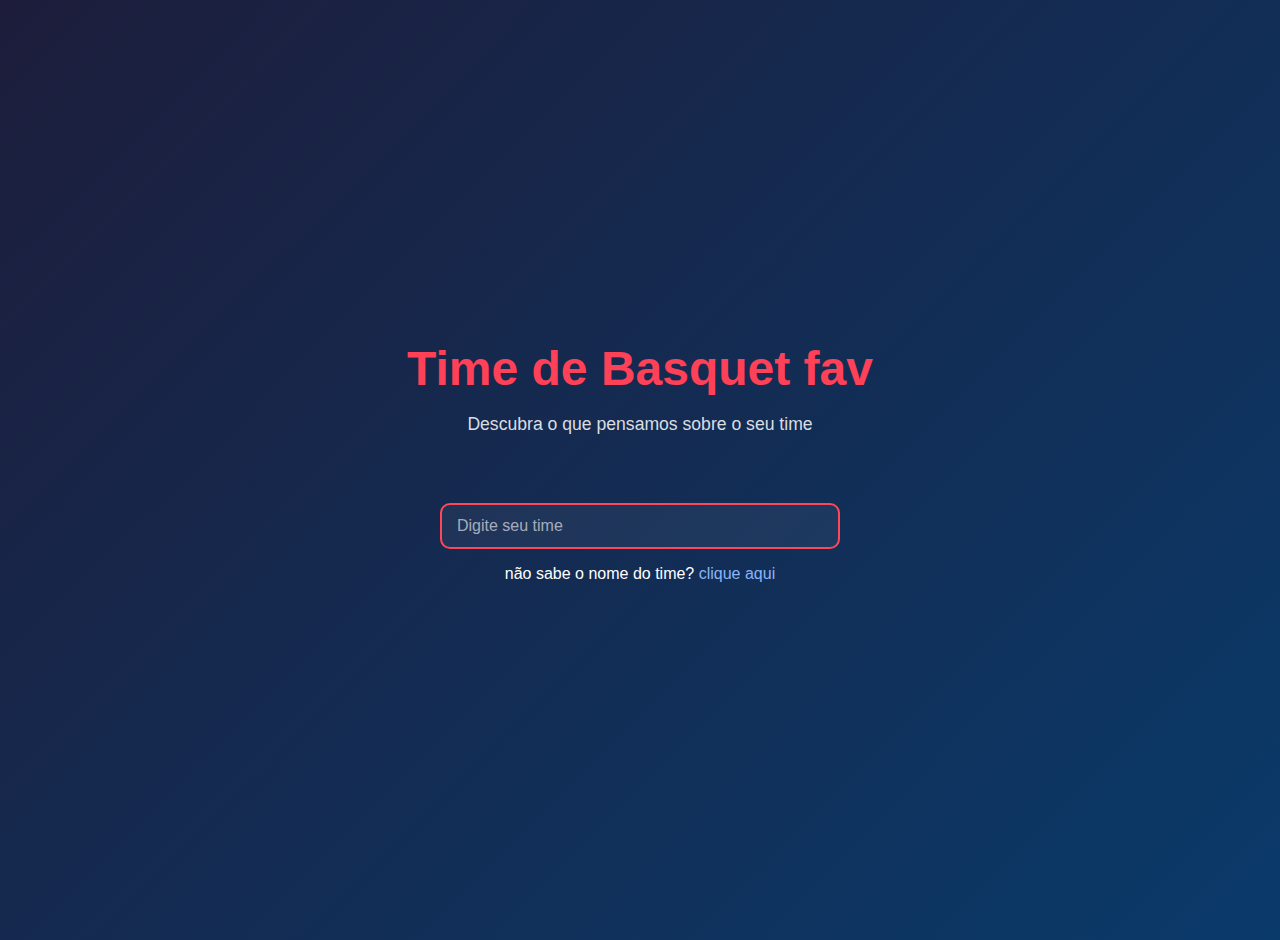
<file: index.html>
<!DOCTYPE html>
<html lang="pt-br">
<head>
    <meta charset="UTF-8">
    <meta name="viewport" content="width=device-width, initial-scale=1.0">
    <title>NBA stats</title>
    <link rel="shortcut icon" href="imgs/nba.png" type="image/x-icon">
    <link rel="stylesheet" href="styles/style.css">
    <script src="scripts/script.js" defer></script>
</head>
<body class="bodi">
    <header class="headir">
        <h1>Time de Basquet fav</h1>
        <p>Descubra o que pensamos sobre o seu time</p>
    </header>
    <main>
        <input type="text" id="inputInterativo" placeholder="Digite seu time">
        <p>não sabe o nome do time? <a href="pages/teams.html">clique aqui</a></p>
        <p id="mensagem"></p>
    </main>
</body>
</html>
</file>
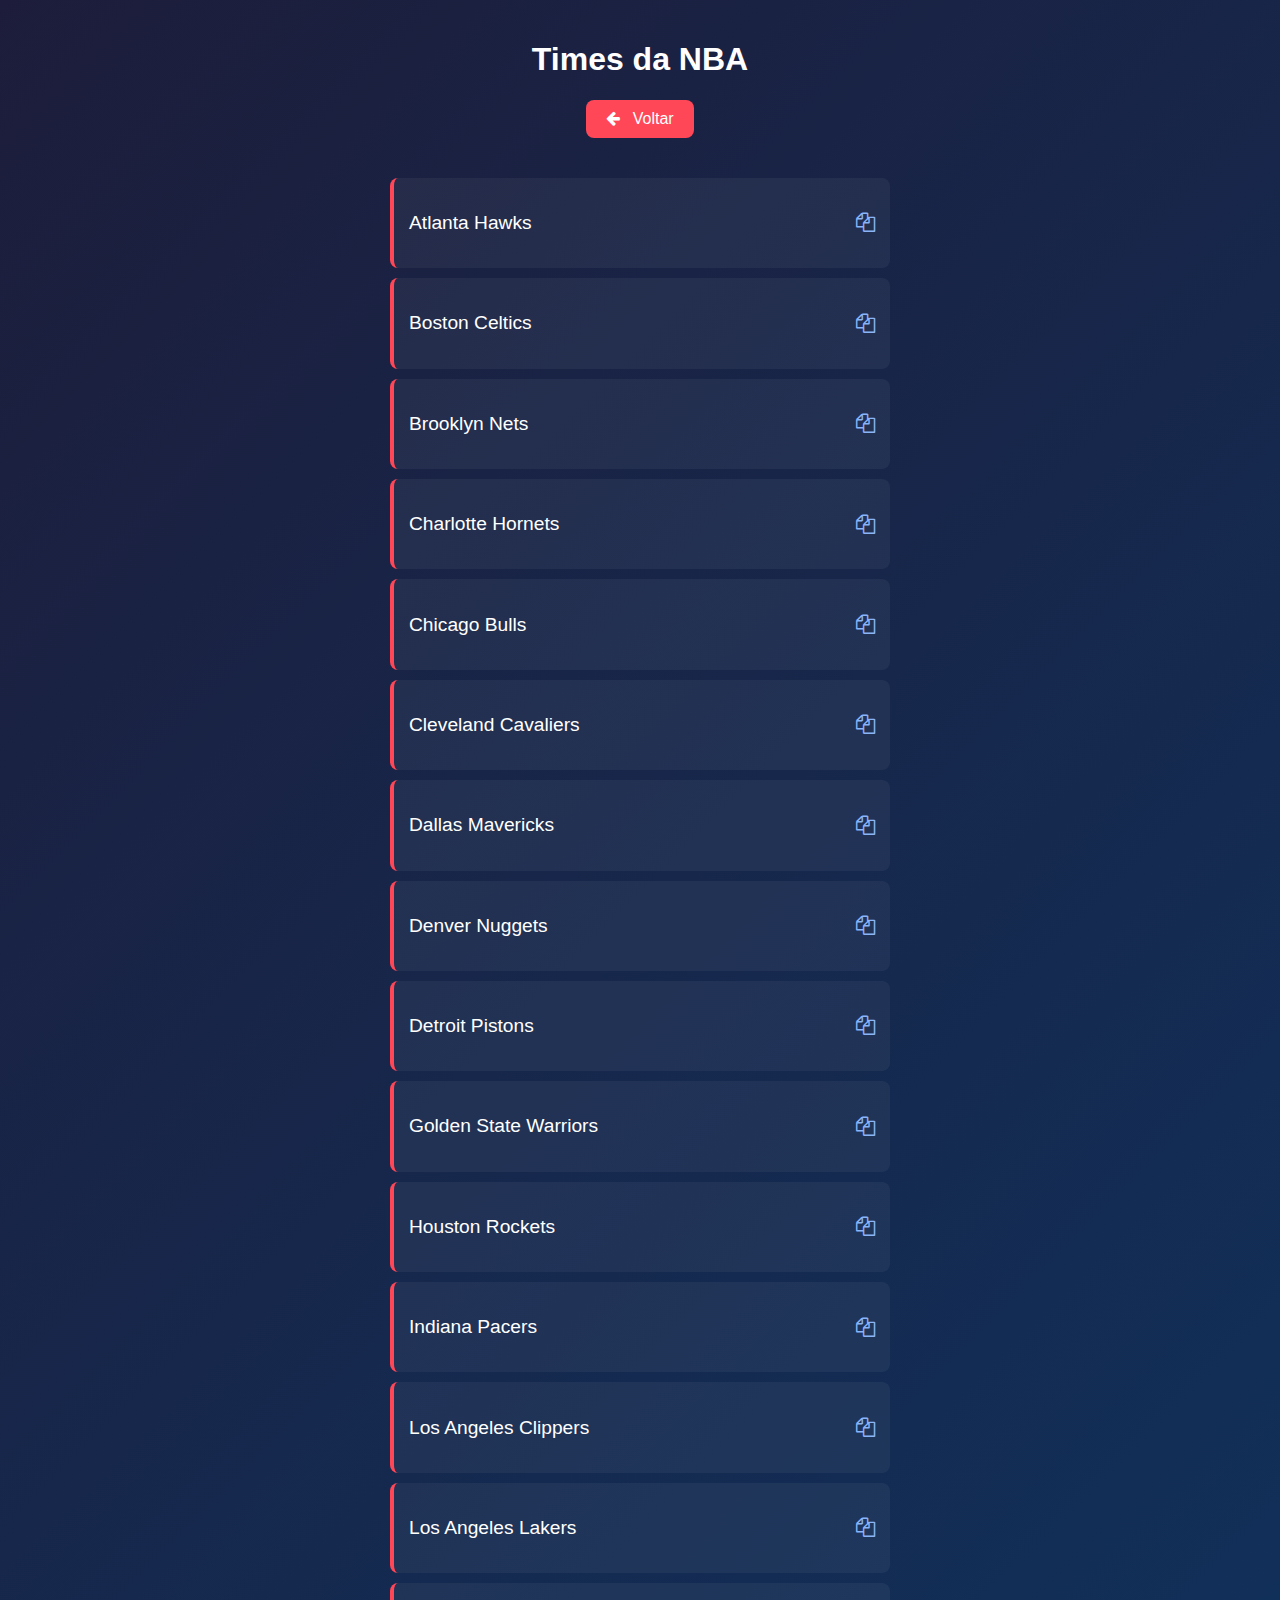
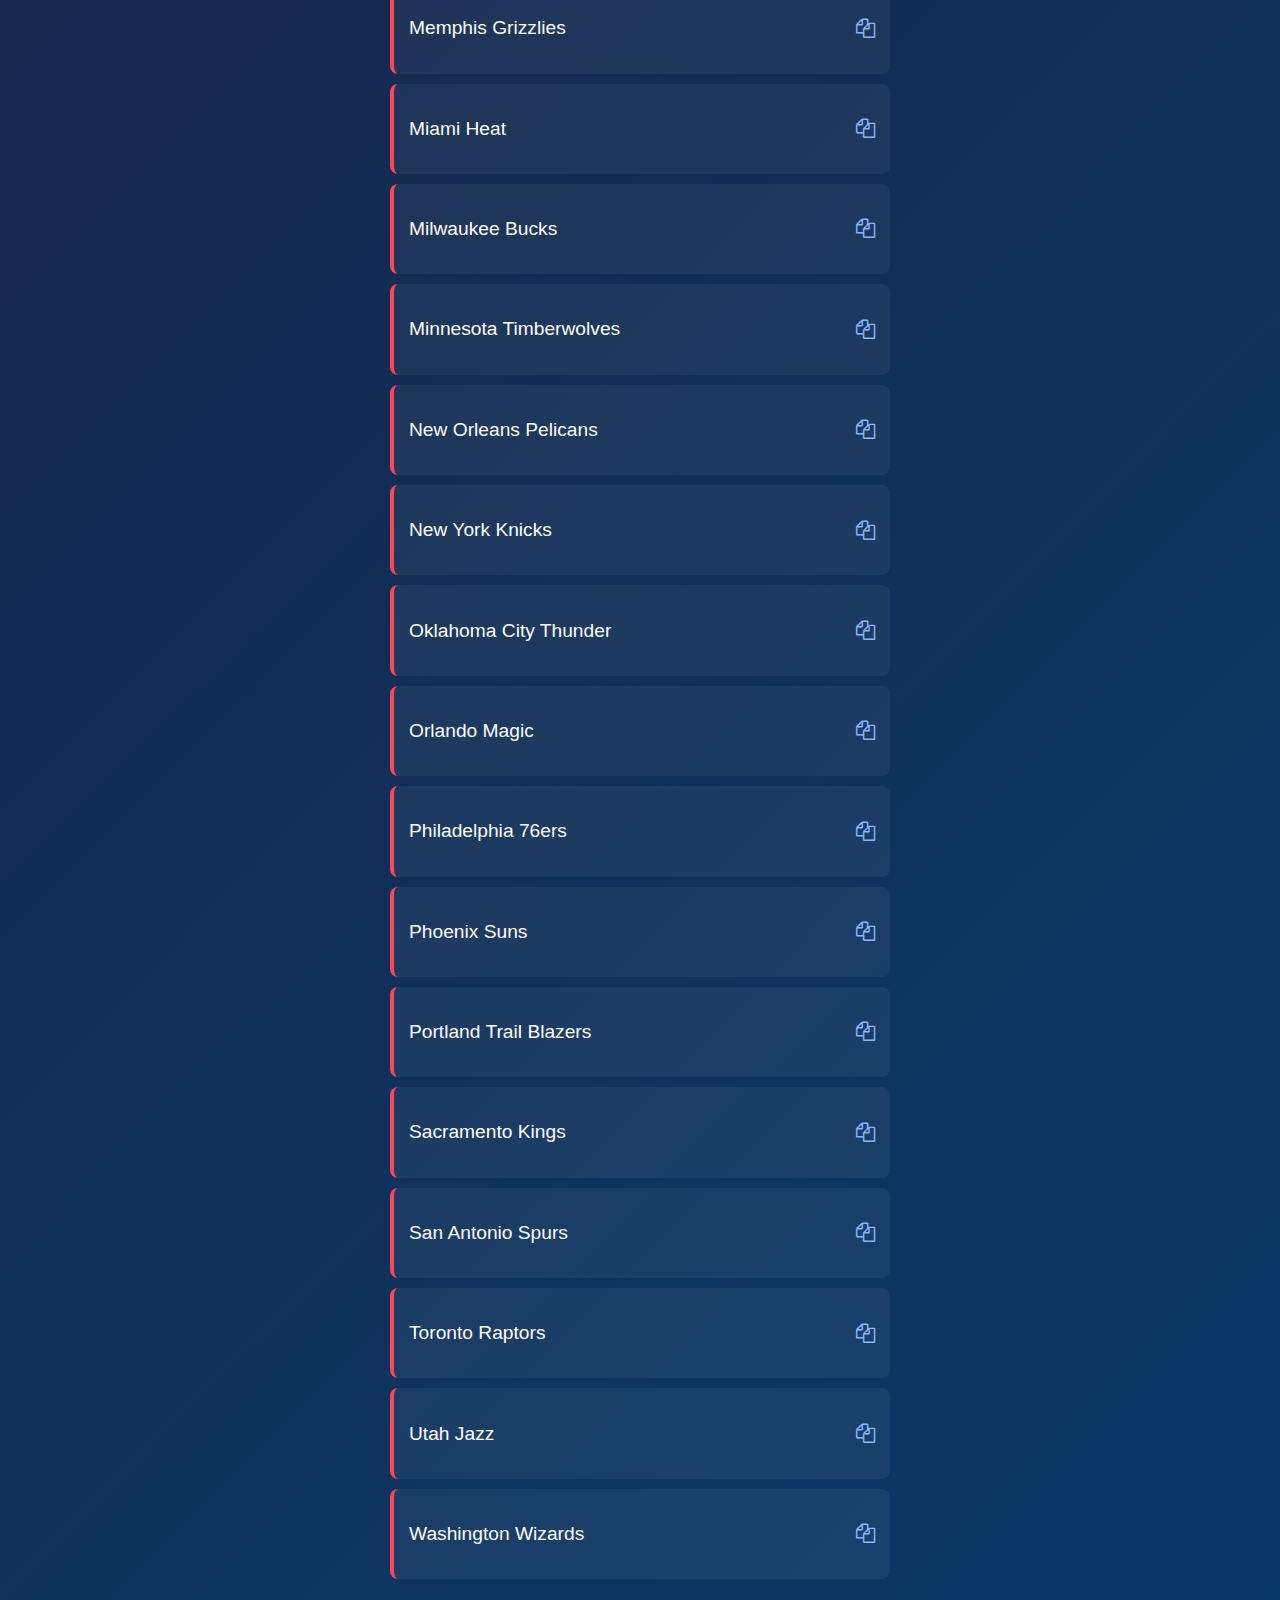
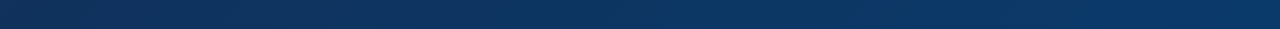
<file: pages/teams.html>
<!DOCTYPE html>
<html lang="pt-br">
<head>
    <meta charset="UTF-8">
    <meta name="viewport" content="width=device-width, initial-scale=1.0">
    <title>NBA stats</title>
    <link rel="shortcut icon" href="../imgs/nba.png" type="image/x-icon">
    <link rel="stylesheet" href="../styles/style.css">
    <link rel="stylesheet" href="https://cdnjs.cloudflare.com/ajax/libs/font-awesome/4.7.0/css/font-awesome.min.css">
    <script src="../scripts/scriptTeams.js" defer></script>
</head>
<body>
    <h1>Times da NBA</h1>
    <a href="../index.html" class="btn-voltar">
        <i class="fa fa-arrow-left"></i> Voltar
    </a>
    <ul class="listaTimes">
        <li><p id="atlanta-hawks">Atlanta Hawks</p><i class="fa fa-copy" id="atlanta-hawks-copy"></i></li>
        <li><p id="boston-celtics">Boston Celtics</p><i class="fa fa-copy" id="boston-celtics-copy"></i></li>
        <li><p id="brooklyn-nets">Brooklyn Nets</p><i class="fa fa-copy" id="brooklyn-nets-copy"></i></li>
        <li><p id="charlotte-hornets">Charlotte Hornets</p><i class="fa fa-copy" id="charlotte-hornets-copy"></i></li>
        <li><p id="chicago-bulls">Chicago Bulls</p><i class="fa fa-copy" id="chicago-bulls-copy"></i></li>
        <li><p id="cleveland-cavaliers">Cleveland Cavaliers</p><i class="fa fa-copy" id="cleveland-cavaliers-copy"></i></li>
        <li><p id="dallas-mavericks">Dallas Mavericks</p><i class="fa fa-copy" id="dallas-mavericks-copy"></i></li>
        <li><p id="denver-nuggets">Denver Nuggets</p><i class="fa fa-copy" id="denver-nuggets-copy"></i></li>
        <li><p id="detroit-pistons">Detroit Pistons</p><i class="fa fa-copy" id="detroit-pistons-copy"></i></li>
        <li><p id="golden-state-warriors">Golden State Warriors</p><i class="fa fa-copy" id="golden-state-warriors-copy"></i></li>
        <li><p id="houston-rockets">Houston Rockets</p><i class="fa fa-copy" id="houston-rockets-copy"></i></li>
        <li><p id="indiana-pacers">Indiana Pacers</p><i class="fa fa-copy" id="indiana-pacers-copy"></i></li>
        <li><p id="los-angeles-clippers">Los Angeles Clippers</p><i class="fa fa-copy" id="los-angeles-clippers-copy"></i></li>
        <li><p id="los-angeles-lakers">Los Angeles Lakers</p><i class="fa fa-copy" id="los-angeles-lakers-copy"></i></li>
        <li><p id="memphis-grizzlies">Memphis Grizzlies</p><i class="fa fa-copy" id="memphis-grizzlies-copy"></i></li>
        <li><p id="miami-heat">Miami Heat</p><i class="fa fa-copy" id="miami-heat-copy"></i></li>
        <li><p id="milwaukee-bucks">Milwaukee Bucks</p><i class="fa fa-copy" id="milwaukee-bucks-copy"></i></li>
        <li><p id="minnesota-timberwolves">Minnesota Timberwolves</p><i class="fa fa-copy" id="minnesota-timberwolves-copy"></i></li>
        <li><p id="new-orleans-pelicans">New Orleans Pelicans</p><i class="fa fa-copy" id="new-orleans-pelicans-copy"></i></li>
        <li><p id="new-york-knicks">New York Knicks</p><i class="fa fa-copy" id="new-york-knicks-copy"></i></li>
        <li><p id="oklahoma-city-thunder">Oklahoma City Thunder</p><i class="fa fa-copy" id="oklahoma-city-thunder-copy"></i></li>
        <li><p id="orlando-magic">Orlando Magic</p><i class="fa fa-copy" id="orlando-magic-copy"></i></li>
        <li><p id="philadelphia-76ers">Philadelphia 76ers</p><i class="fa fa-copy" id="philadelphia-76ers-copy"></i></li>
        <li><p id="phoenix-suns">Phoenix Suns</p><i class="fa fa-copy" id="phoenix-suns-copy"></i></li>
        <li><p id="portland-trail-blazers">Portland Trail Blazers</p><i class="fa fa-copy" id="portland-trail-blazers-copy"></i></li>
        <li><p id="sacramento-kings">Sacramento Kings</p><i class="fa fa-copy" id="sacramento-kings-copy"></i></li>
        <li><p id="san-antonio-spurs">San Antonio Spurs</p><i class="fa fa-copy" id="san-antonio-spurs-copy"></i></li>
        <li><p id="toronto-raptors">Toronto Raptors</p><i class="fa fa-copy" id="toronto-raptors-copy"></i></li>
        <li><p id="utah-jazz">Utah Jazz</p><i class="fa fa-copy" id="utah-jazz-copy"></i></li>
        <li><p id="washington-wizards">Washington Wizards</p><i class="fa fa-copy" id="washington-wizards-copy"></i></li>
    </ul>
    <img src="../imgs/jesusCross.jpg" class="jes"> 
</body>
</html>
</file>
<file: styles/style.css>
body {
    font-family: Arial, sans-serif;
    margin: 0;
    padding: 20px;
    display: flex;
    flex-direction: column;
    align-items: center;
    justify-content: center;
    min-height: 100vh;
    background: linear-gradient(135deg, #1d1d3b, #0a3a6a);
    color: #ffffff;
    text-align: center;
}

a {
    color: #8ab4f8;
    text-decoration: none;
    transition: color 0.3s ease;
}

a:hover {
    text-decoration: underline;
}

header {
    margin-bottom: 30px;
}

header h1 {
    font-size: 3rem;
    margin: 0 0 10px 0;
    color: #ff4158;
}

header p {
    font-size: 1.1rem;
    color: rgba(255, 255, 255, 0.85);
}

main {
    width: 100%;
    max-width: 400px;
    display: flex;
    flex-direction: column;
    align-items: center;
}

#inputInterativo {
    width: 100%;
    padding: 12px 15px;
    margin-top: 20px;
    border: 2px solid #ff4757;
    border-radius: 10px;
    font-size: 16px;
    background-color: rgba(255, 255, 255, 0.05);
    color: #ffffff;
    outline: none;
    transition: all 0.3s ease;
    box-sizing: border-box;
}

#inputInterativo:focus {
    border-color: #ff6b81;
    background-color: rgba(255, 255, 255, 0.15);
    box-shadow: 0 0 10px rgba(255, 107, 129, 0.5);
}

#inputInterativo::placeholder {
    color: rgba(255, 255, 255, 0.6);
}

#mensagem {
    font-size: 18px;
    margin-top: 20px;
    text-align: center;
    padding: 15px;
    border-radius: 10px;
    background-color: rgba(0, 0, 0, 0.2);
    color: #fff;
    transition: all 0.3s ease;
    max-width: 90%;
    min-height: 50px;
    display: flex;
    align-items: center;
    justify-content: center;
}

#mensagem:hover {
    transform: scale(1.03);
}

#mensagem[data-time="boston celtics"],
#mensagem[data-time="boston"] {
    background-color: rgba(0, 128, 0, 0.2);
    color: #00ff00;
}

#mensagem[data-time="los angeles lakers"],
#mensagem[data-time="lakers"] {
    background-color: rgba(253, 185, 39, 0.2);
    color: #fdcb41;
}

#mensagem[data-time="golden state warriors"],
#mensagem[data-time="warriors"] {
    background-color: rgba(0, 107, 182, 0.2);
    color: #00bbff;
}

#mensagem[data-time="chicago bulls"],
#mensagem[data-time="bulls"] {
    background-color: rgba(206, 17, 41, 0.2);
    color: #ff4d66;
}

.btn-voltar {
    display: inline-block;
    margin-bottom: 20px;
    padding: 10px 20px;
    background-color: #ff4757;
    color: white;
    border: none;
    border-radius: 8px;
    font-size: 16px;
    cursor: pointer;
    transition: background-color 0.3s ease, transform 0.2s ease;
}

.btn-voltar:hover {
    background-color: #ff6b81;
    transform: translateY(-2px);
}

.btn-voltar i {
    margin-right: 8px;
}

.listaTimes {
    list-style: none;
    padding: 0;
    margin: 20px 0;
    width: 100%;
    max-width: 500px;
}

.listaTimes li {
    font-size: 1.2rem;
    display: flex;
    align-items: center;
    justify-content: space-between;
    padding: 15px;
    margin-bottom: 10px;
    background-color: rgba(255, 255, 255, 0.05);
    border-radius: 8px;
    border-left: 4px solid #ff4757;
    transition: background-color 0.3s ease, transform 0.2s ease;
}

.listaTimes li:hover {
    background-color: rgba(255, 255, 255, 0.1);
    transform: translateX(5px);
}

.listaTimes i.fa-copy {
    cursor: pointer;
    color: #8ab4f8;
    transition: color 0.3s ease, transform 0.2s ease;
}

.listaTimes i.fa-copy:hover {
    color: #ffffff;
    transform: scale(1.2);
}

img.jes {
    opacity: 0;
    position: fixed;
    top: 50%;
    left: 50%;
    transform: translate(-50%, -50%);
    pointer-events: none;
    max-width: 90%;
    max-height: 90%;
    border-radius: 15px;
    transition: opacity 0.4s ease-in-out;
}
</file>
